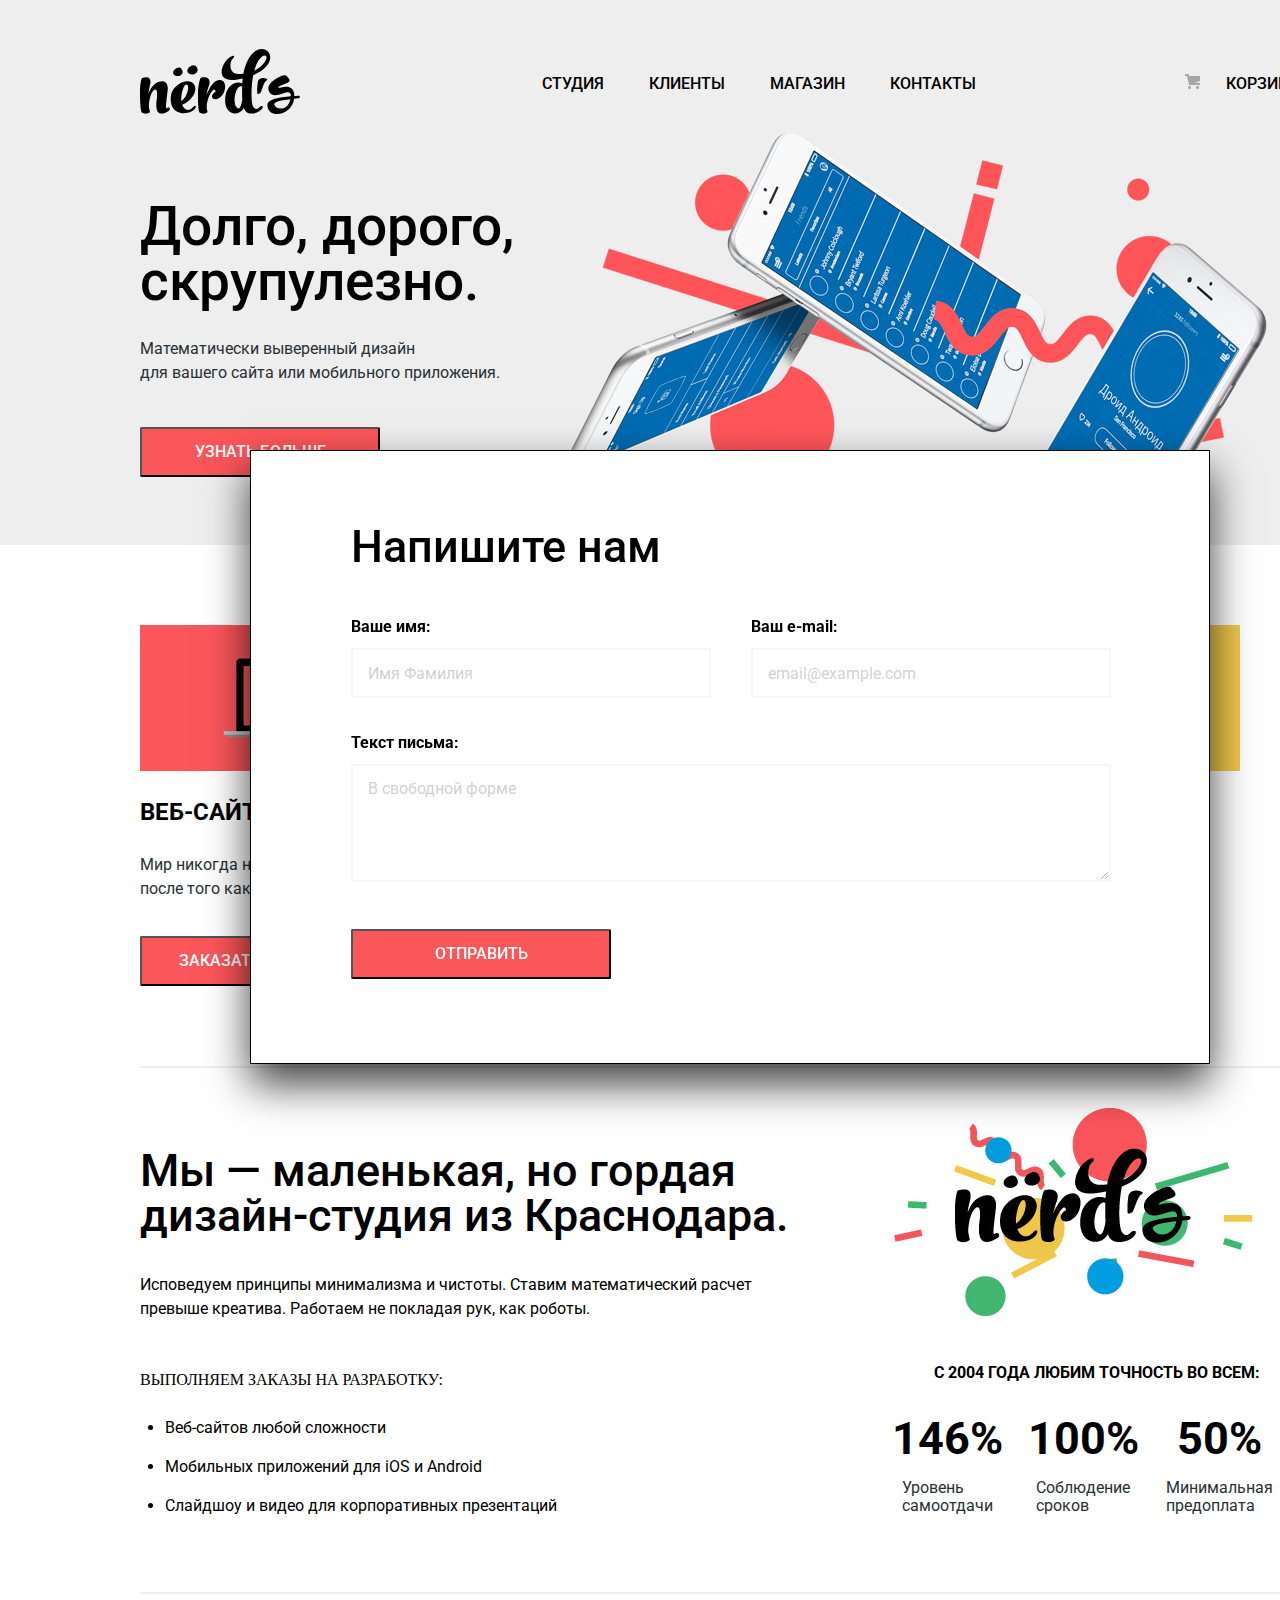
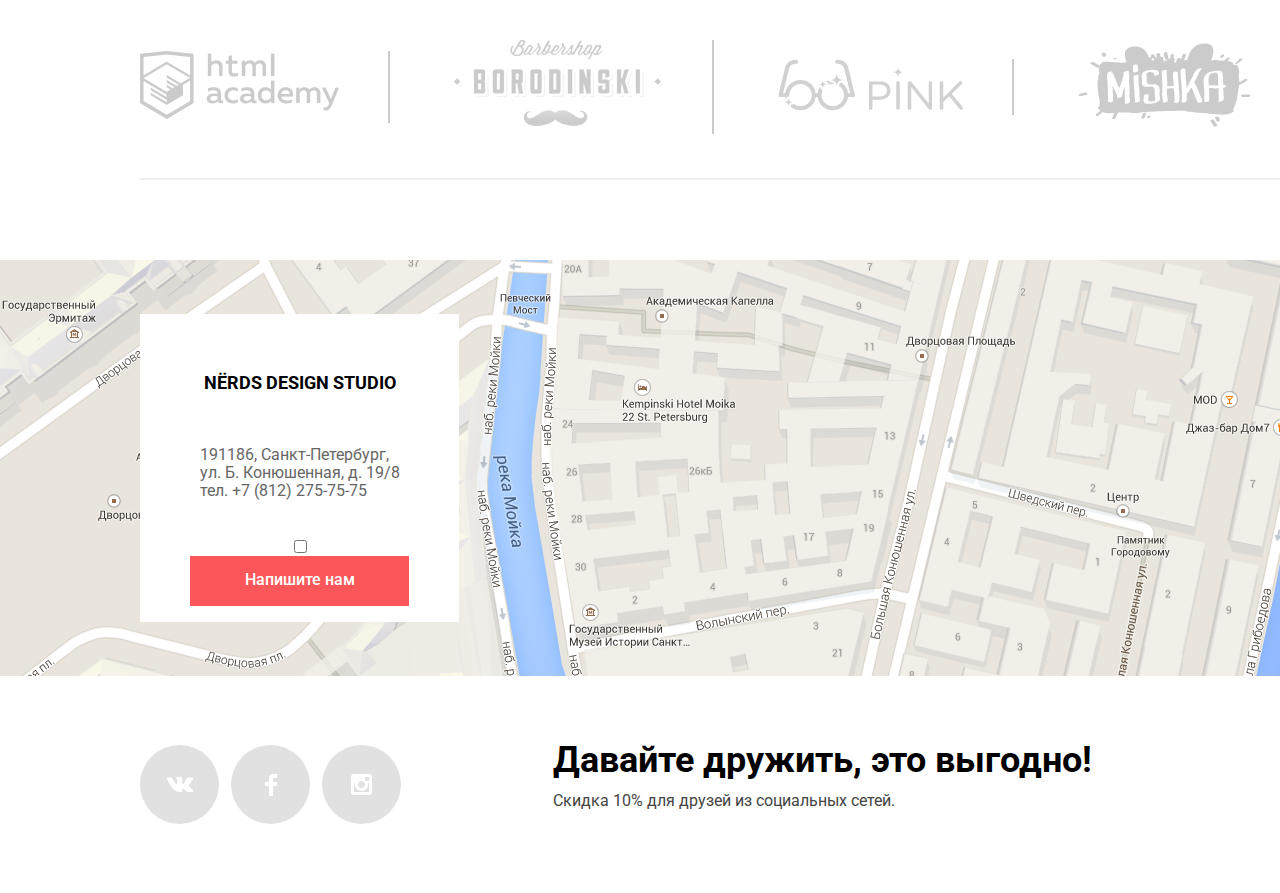
<file: index.html>
<!DOCTYPE html>
<html lang="ru">
<head>
    <meta charset="UTF-8">
    <link rel="stylesheet" href="style.css">
    <link href="https://fonts.googleapis.com/css?family=Roboto:400,500,700&display=swap&subset=cyrillic-ext" rel="stylesheet">
    <title>Нердс</title>
</head>
<body>
<!-- HEADER -->
<h1 class="visuali-hedden">вебстудия нёрдс</h1>
<header class="header">
   <div class="container">
       <div class="header-inner">
           <div class="header-logo">
               <img src="img/nerds-logo.svg" alt="логотип нёрдс">
           </div>
           <nav class="nav">
               <a class="nav-link" href="#">Студия</a>
               <a class="nav-link" href="#">Клиенты</a>
               <a class="nav-link" href="catalog.html">Магазин</a>
               <a class="nav-link" href="#">Контакты</a>
               <a class="nav-link" href="#"><img class="basket-icon" src="img/icon/basket.png" alt="">Корзина</a>
           </nav>
       </div>
   </div>
</header>
<!-- INTRO -->
<div class="intro">
    <div class="container">
        <div class="intro-inner">
            <div class="intro-text">
                <h1 class="intro-title">Долго, дорого,<br>скрупулезно.</h1>
                <p class="intro-subtitle">Математически выверенный дизайн<br>для вашего сайта или мобильного приложения.</p>
                <button class="intro-button" type="submit">Узнать больше</button>
            </div>
            <div class="intro-logo">
                <img src="img/intro-logo.png" alt="">
            </div>
        </div>
    </div>
</div>
<!-- ADVANTAGE -->
<section class="advantage">
    <div class="container">
       <div class="advantage-list">
           <div class="advantage-item">
                <img class="avantage-photo" src="img/advantage/advantage-1.png" alt="">
                <h2 class="advantage-title">Веб-сайты</h2>
                <p class="advantage-subtitle">Мир никогда не будет прежним<br>после того как увидит ваш сайт!</p>
                <button class="advantage-button-1" type="submit">ЗАКАЗАТЬ</button>
           </div>
           <div class="advantage-item">
                <img class="avantage-photo" src="img/advantage/advantage-2.png" alt="">
                <h2 class="advantage-title">Приложения</h2>
                <p class="advantage-subtitle">Покорите топ-10 приложений в<br>AppStore и Google Play</p>
                <button class="advantage-button-2" type="submit">ЗАКАЗАТЬ</button>
           </div>
           <div class="advantage-item">
                <img class="avantage-photo" src="img/advantage/advantage-3.png" alt="">
                <h2 class="advantage-title">Презентации</h2>
                <p class="advantage-subtitle">Вы даже не подозреваете,<br>насколько вы изумительны!</p>
                <button class="advantage-button-3" type="submit">ЗАКАЗАТЬ</button>
           </div>
       </div>
    </div>
</section>
<!-- ABOUTUS -->
<section class="aboutus">
    <div class="container">
        <div class="aboutus-inner">
            <div class="aboutus-text">
                <h2 class="aboutus-title">Мы — маленькая, но гордая<br>дизайн-студия из Краснодара.</h2>
                <p class="aboutus-subtitle">Исповедуем принципы минимализма и чистоты. Ставим математический расчет<br>превыше креатива. Работаем не покладая рук, как роботы.</p>
                <ul class="aboutus-list">
                   <h3 class="aboutus-field">Выполняем заказы на разработку:</h3>
                    <li class="aboutus-item">Веб-сайтов любой сложности</li>
                    <li class="aboutus-item">Мобильных приложений для iOS и Android</li>
                    <li class="aboutus-item">Слайдшоу и видео для корпоративных презентаций</li>
                </ul>
            </div>
            <div class="statistics">
                <img class="statistics-photo" src="img/statistics/nerds-picture.png" alt="">
                <h3 class="statistics-title">с 2004 года Любим точность во всем:</h3>
                <div class="statistics-list">
                    <div class="statistics-item">
                        <div class="percent">146%</div>
                        <p class="statistics-subtitle">Уровень<br>самоотдачи</p>
                    </div>
                    <div class="statistics-item">
                        <div class="percent">100%</div>
                        <p class="statistics-subtitle">Соблюдение<br>сроков</p>
                    </div>
                    <div class="statistics-item">
                        <div class="percent">50%</div>
                        <p class="statistics-subtitle">Минимальная<br>предоплата</p>
                    </div>
                </div>
            </div>
        </div>
    </div>
</section>
<!-- PARTNERS -->
<section class="partners">
    <div class="container">
        <div class="partners-inner">
            <div class="partners-item">
                <a href="#"><img src="img/partners/logo-1.png" alt=""></a>
            </div>
            <div class="partners-item">
                <a href="#"><img src="img/partners/logo-2.png" alt=""></a>
            </div>
            <div class="partners-item">
                <a href="#"><img src="img/partners/logo-3.png" alt=""></a>
            </div>
            <div class="partners-item">
                <a href="#"><img src="img/partners/logo-4.png" alt=""></a>
            </div>
        </div>
    </div>
</section>
<!-- MAP-FORM -->
<section class="map">
<div class="map-inner">
    <div class="contacts">
        <h3 class="contacts-title">NЁRDS DESIGN STUDIO</h3>
        <p class="contacts-subtitle">191186, Санкт-Петербург,<br>ул. Б. Конюшенная, д. 19/8<br>
        тел. +7 (812) 275-75-75</p>
        <input type="checkbox" name="" id="modal">
        <label class="contacts-button" name="Напишите нам" for="modal">Напишите нам</label>
    </div>
<div class="layout">
<form class="popup" action="index.html" method="post">
<h3 class="popup-title">Напишите нам</h3>
    <div class="imputs-fields">
      <div class="field">
        <label for="text">Ваше имя:</label>
        <input type="text" name="name" id="text" value="Имя Фамилия">
      </div>
      <div class="field">
        <label for="email">Ваш e-mail:</label>
        <input type="email" name="email" id="email" value="email@example.com">
      </div>
    </div>
    <div class="field field-textarea">
      <label for="textarea">Текст письма:</label>
      <textarea name="textarea" id="textarea" rows="10" cols="100px">В свободной форме</textarea>
    </div>
      <button type="submit" name="button">ОТПРАВИТЬ</button>
</form>
</div>
</div>
</section>
<!-- FOOTER -->
<footer class="footer">
    <div class="container">
        <div class="footer-inner">
            <div class="social-list">
                <a class="social" href="#"><img src="img/social/vk-1.png" alt=""></a>
                <a class="social" href="#"><img src="img/social/fb-2.png" alt=""></a>
                <a class="social" href="#"><img src="img/social/insta-3.png" alt=""></a>
            </div>
            <div class="footer-text">
                <h3 class="footer-title">Давайте дружить, это выгодно!</h3>
                <p class="footer-subtitle">Скидка 10% для друзей из социальных сетей.</p>
            </div>
        </div>
    </div>
</footer>
</body>
</html>
</file>
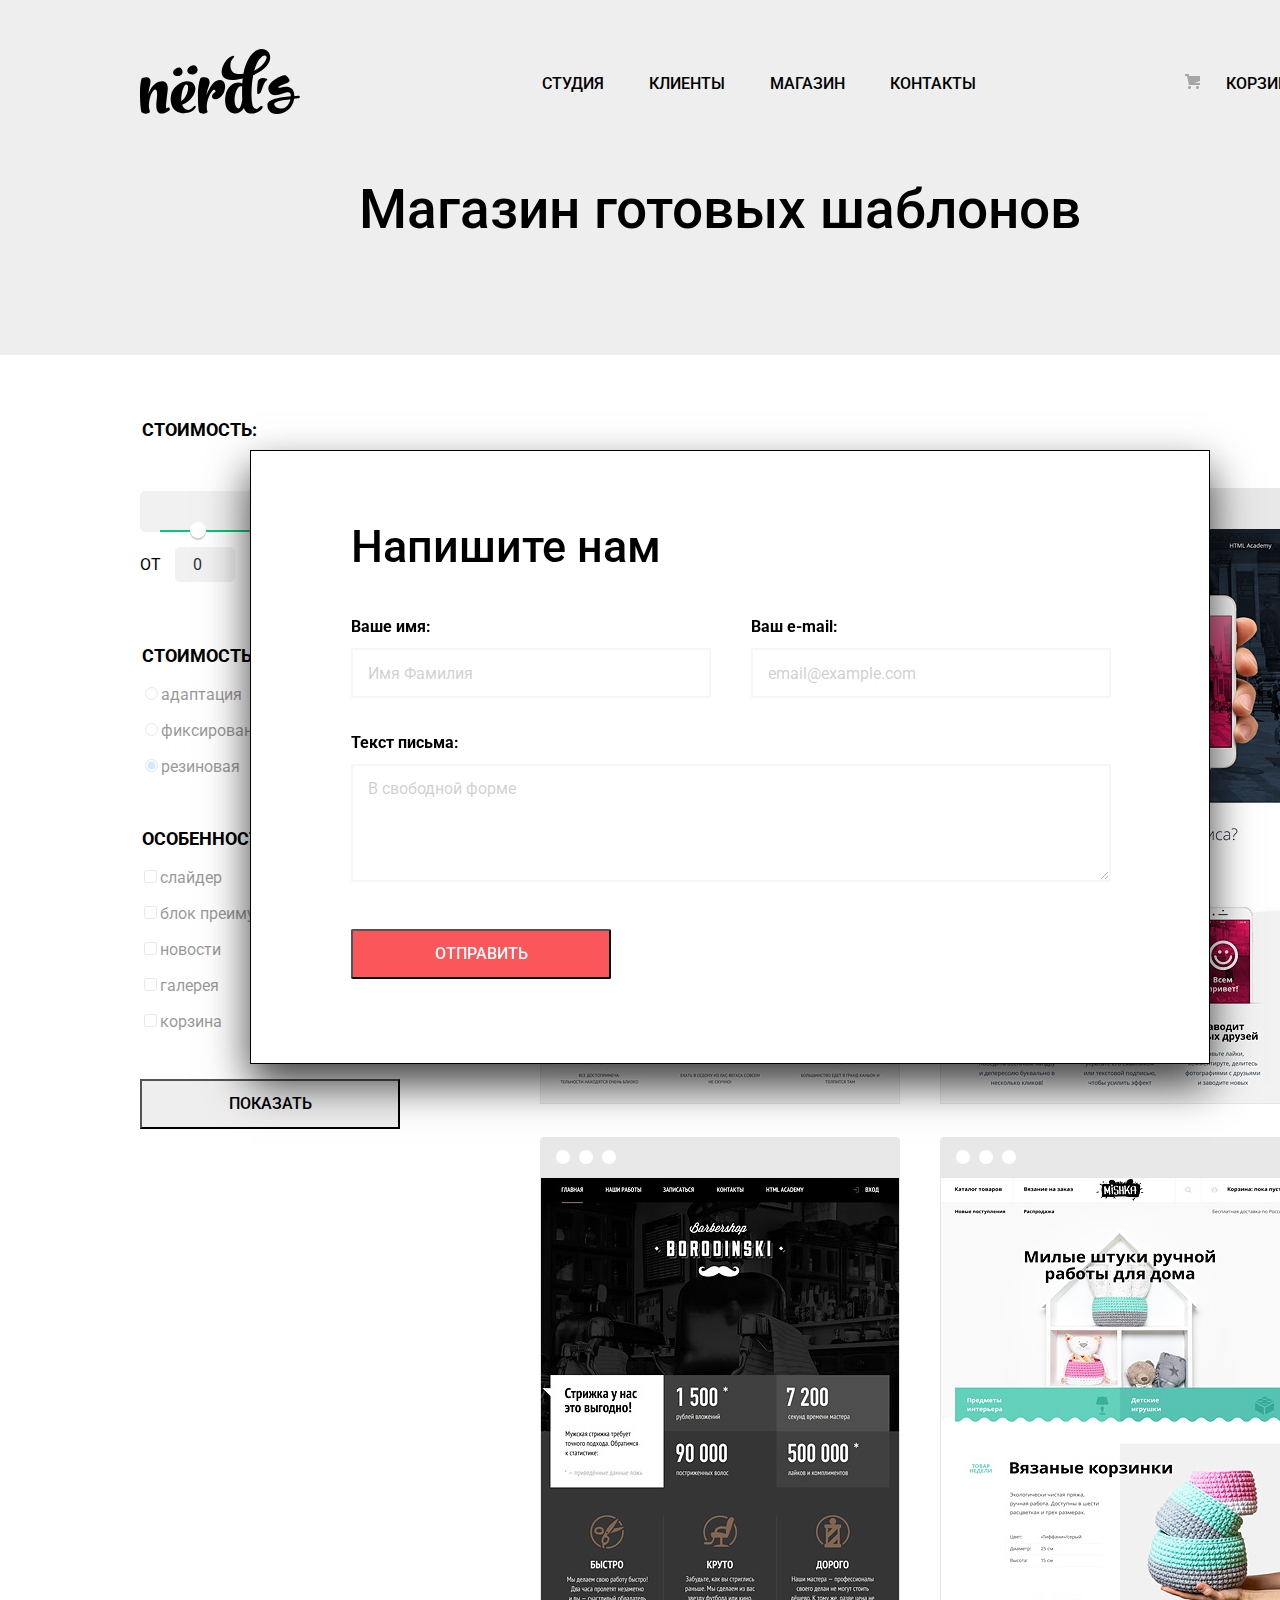
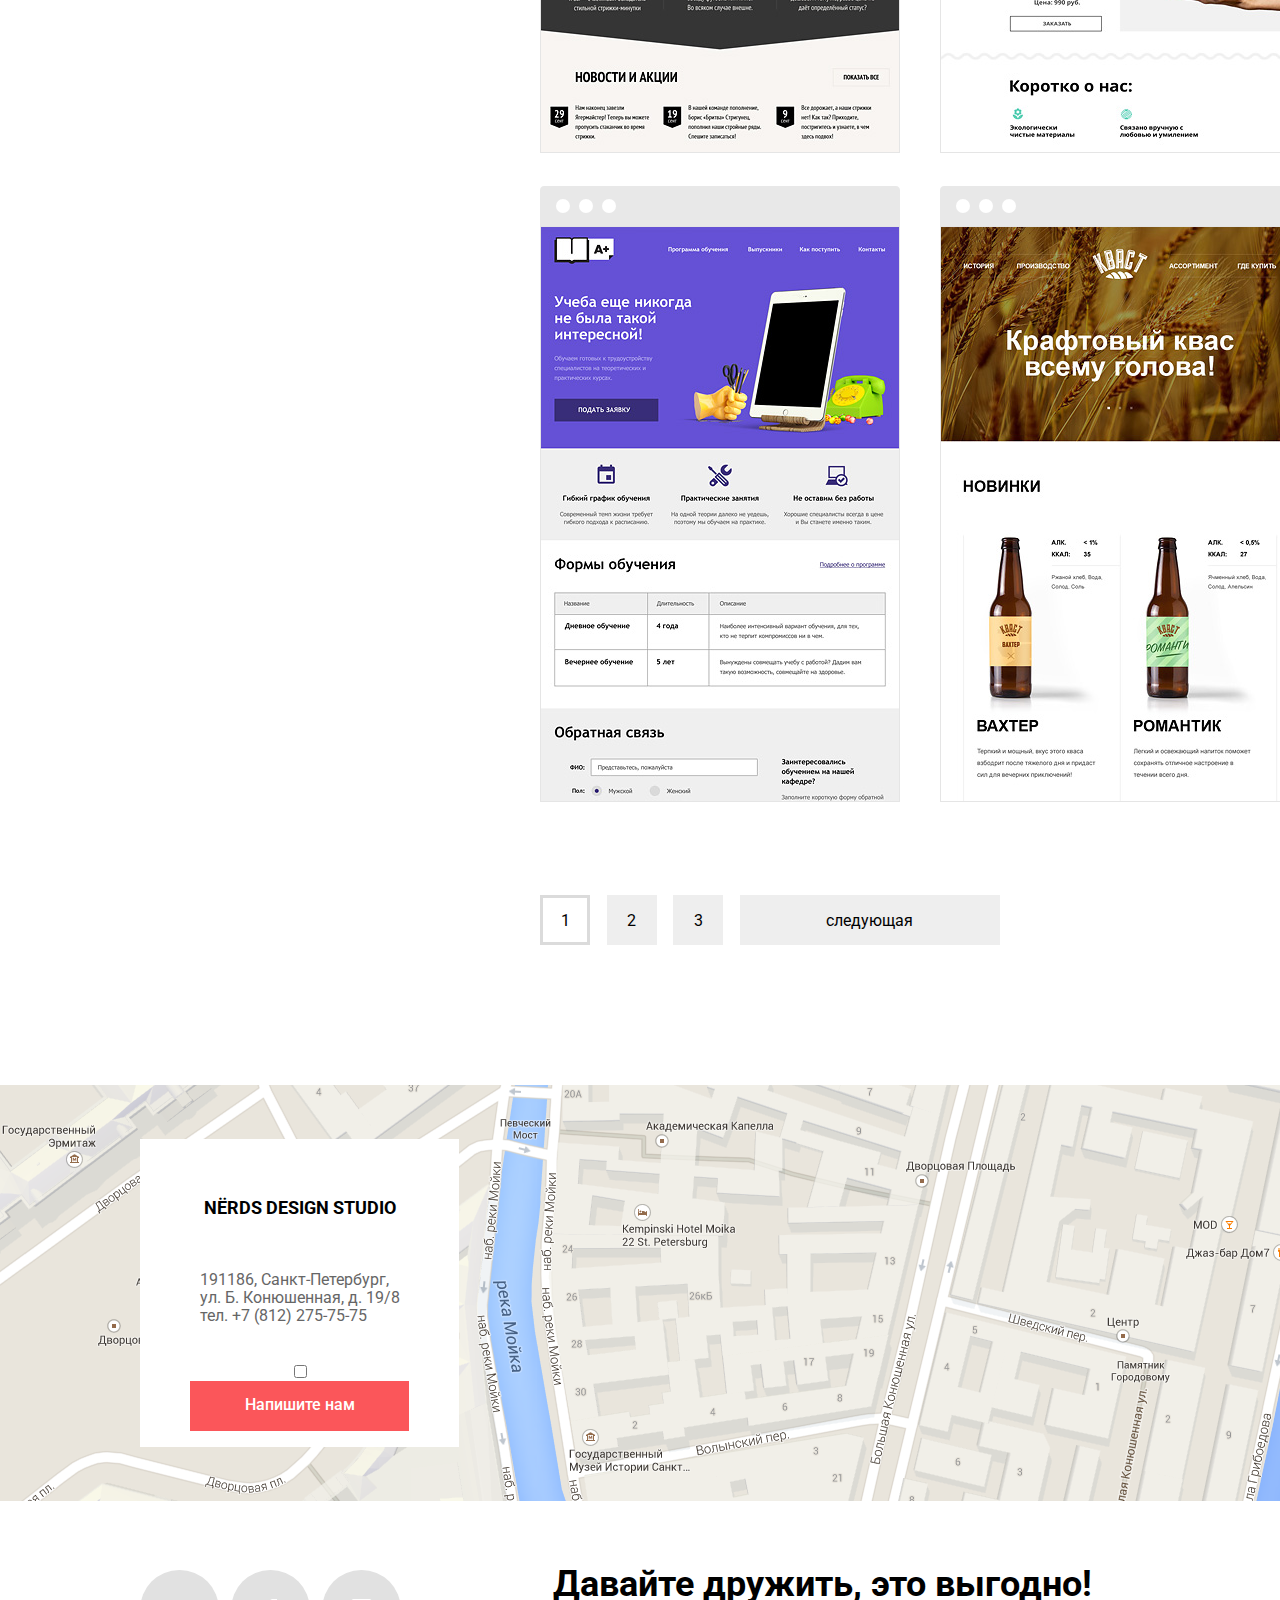
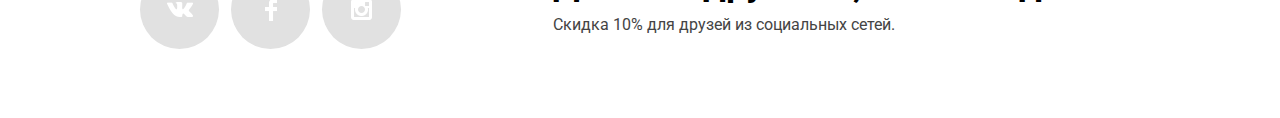
<file: catalog.html>
<!DOCTYPE html>
<html lang="ru">
<head>
    <meta charset="UTF-8">
    <link rel="stylesheet" href="style.css">
    <link href="https://fonts.googleapis.com/css?family=Roboto:400,500,700&display=swap&subset=cyrillic-ext" rel="stylesheet">
    <title>Нердс-Каталог</title>
</head>
<body>
<!-- HEADER-CATALOG -->
<header class="catalog">
   <div class="container">
       <div class="header-inner">
           <div class="header-logo">
               <a href="index.html"><img src="img/nerds-logo.svg" alt="логотип нёрдс"></a>
           </div>
           <nav class="nav">
               <a class="nav-link" href="index.html">Студия</a>
               <a class="nav-link" href="#">Клиенты</a>
               <a class="nav-link" href="#">Магазин</a>
               <a class="nav-link" href="#">Контакты</a>
               <a class="nav-link" href="#"><img class="basket-icon" src="img/icon/basket.png" alt="">Корзина</a>
           </nav>
       </div>
       <h2 class="catalog-title">Магазин готовых шаблонов</h2>
   </div>
</header>
<main class="main-content">
<div class="container">
<div class="main-inner">
    <div class="form">
    <form method="get" action="https://echo.htmlacademy.ru">
                 <fieldset class="filter-item">
                  <legend>Стоимость:</legend>
                      <div class="range-filter">
                          <div class="range-controls">
                              <div class="scale">
                              <div class="bar"></div>
                              </div>
                              <div class="toggle toggle-min"></div>
                              <div class="toggle toggle-max"></div>
                          </div>
                          <div class="price-controls">
                           <label class="min-price">от <input name="min-price" type="number" value="0"></label>
                           <label class="max-price">до <input name="max-price" type="number" value="15000"></label>
                         </div>
                      </div>
                   <div class="filtr-radio">
                       <legend class="legend">Стоимость:</legend>
                        <p><label class="radio" for="a1-field">
                        <input class="radio" type="radio" name="question-one"  id="a1-field" value="a1">адаптация</label>
                        </p>
                        <p><label class="radio" for="a2-field">
                        <input class="radio" type="radio"  name="question-one" id="a2-field" value="a2">фиксированная</label>
                        </p>
                        <p><label class="radio" for="a3-field">
                        <input class="radio" type="radio" name="question-one"  id="a3-field" value="a3" checked>резиновая</label>
                        </p>
                   </div>
                   <div class="filtr-checkbox">
                       <legend>ОСОБЕННОСТИ:</legend>
                         <p><label class="radio" for="b1-field">
                         <input class="radio" type="checkbox" name="slader" id="b1-field">слайдер<br></label>
                        </p>
                        <p><label class="radio" for="b2-field">
                        <input class="radio" type="checkbox" name="block" id="b2-field">блок преимуществ<br></label>
                        </p>
                        <p><label class="radio" for="b3-field">
                        <input class="radio" type="checkbox" name="nwes" id="b3-field">новости<br></label>
                        </p>
                        <p><label class="radio" for="b4-field">
                        <input class="radio" type="checkbox" name="galary" id="b4-field">галерея<br></label>
                        </p>
                        <p><label class="radio" for="b5-field">
                        <input class="radio" type="checkbox" name="basket" id="b5-field">корзина</label>
                        </p>
                    </div>
                    <button class="filter-button" type="submit">ПОКАЗАТЬ</button>
        </fieldset>
    </form>
</div>
<div class="products">
    <div class="products-list">
        <div class="product-item">
            <img class="photo-header" src="img/products/item-0.svg" alt="">
            <img class="photo-item" src="img/products/item-1.png" alt="">
            <div class="product-text">
                <h3 class="product-title">Sedona</h3>
                <p class="product-subtitle">Информационный сайт<br>для туристов</p>
                <button class="button-product" type="submit">9 900 руб.</button>
            </div>
        </div>
        <div class="product-item">
            <img class="photo-header" src="img/products/item-0.svg" alt="">
            <img class="photo-item" src="img/products/item-2.png" alt="">
            <div class="product-text">
                <h3 class="product-title">Pink App</h3>
                <p class="product-subtitle">Продуктовый лендинг<br>приложения для iOS и Android</p>
                <button class="button-product" type="submit">9 900 руб.</button>
            </div>
        </div>
        <div class="product-item">
            <img class="photo-header" src="img/products/item-0.svg" alt="">
            <img class="photo-item" src="img/products/item-3.png" alt="">
            <div class="product-text">
                <h3 class="product-title">Barbershop</h3>
                <p class="product-subtitle">Сайт салона красоты. Для<br>мужчин, да.</p>
                <button class="button-product" type="submit">9 900 руб.</button>
            </div>
        </div>
        <div class="product-item">
            <img class="photo-header" src="img/products/item-0.svg" alt="">
            <img class="photo-item" src="img/products/item-4.png" alt="">
            <div class="product-text">
                <h3 class="product-title">MISHKA</h3>
                <p class="product-subtitle">Интернет-магазин<br>вязаных игрушек</p>
                <button class="button-product" type="submit">9 900 руб.</button>
            </div>
        </div>
        <div class="product-item">
            <img class="photo-header" src="img/products/item-0.svg" alt="">
            <img class="photo-item" src="img/products/item-5.png" alt="">
            <div class="product-text">
                <h3 class="product-title">A Plus</h3>
                <p class="product-subtitle">Лендинг курсов повышения<br>квалификации</p>
                <button class="button-product" type="submit">9 900 руб.</button>
            </div>
        </div>
        <div class="product-item">
            <img class="photo-header" src="img/products/item-0.svg" alt="">
            <img class="photo-item" src="img/products/item-6.png" alt="">
            <div class="product-text">
                <h3 class="product-title">КВАСТ</h3>
                <p class="product-subtitle">Промо-сайт производителя<br>крафтового кваса</p>
                <button class="button-product" type="submit">9 900 руб.</button>
            </div>
        </div>
        <div class="paginacia">
            <a class="paginacia-item-1" href="inner.html">1</a>
            <a class="paginacia-item-2" href="#">2</a>
            <a class="paginacia-item-3" href="#">3</a>
            <a class="paginacia-item-4" href="#">следующая</a>
        </div>
    </div>
</div>
</div>
</div>
</main>
<section class="map">
<div class="map-inner">
    <div class="contacts">
        <h3 class="contacts-title">NЁRDS DESIGN STUDIO</h3>
        <p class="contacts-subtitle">191186, Санкт-Петербург,<br>ул. Б. Конюшенная, д. 19/8<br>
        тел. +7 (812) 275-75-75</p>
        <input type="checkbox" name="" id="modal">
        <label class="contacts-button" name="Напишите нам" for="modal">Напишите нам</label>
    </div>
<div class="layout">
<form class="popup" action="index.html" method="post">
<h3 class="popup-title">Напишите нам</h3>
    <div class="imputs-fields">
      <div class="field">
        <label for="text">Ваше имя:</label>
        <input type="text" name="name" id="text" value="Имя Фамилия">
      </div>
      <div class="field">
        <label for="email">Ваш e-mail:</label>
        <input type="email" name="email" id="email" value="email@example.com">
      </div>
    </div>
    <div class="field field-textarea">
      <label for="textarea">Текст письма:</label>
      <textarea name="textarea" id="textarea" rows="10" cols="100px">В свободной форме</textarea>
    </div>
      <button type="submit" name="button">ОТПРАВИТЬ</button>
</form>
</div>
</div>
</section>
<footer class="footer">
    <div class="container">
        <div class="footer-inner">
            <div class="social-list">
                <a class="social" href="#"><img src="img/social/vk-1.png" alt=""></a>
                <a class="social" href="#"><img src="img/social/fb-2.png" alt=""></a>
                <a class="social" href="#"><img src="img/social/insta-3.png" alt=""></a>
            </div>
            <div class="footer-text">
                <h3 class="footer-title">Давайте дружить, это выгодно!</h3>
                <p class="footer-subtitle">Скидка 10% для друзей из социальных сетей.</p>
            </div>
        </div>
    </div>
</footer>

</body>
</html>
</file>
<file: style.css>
body{
    margin: 0;
    width: 1440px;
    font-family: 'Roboto', sans-serif;
    font-size: 16px;
    color: #000000;

}
.visuali-hedden{
    display: none;
}
*,
*:before,
*:after{
    box-sizing: border-box;
}

/* CONTAINER
=======================*/

.container{
    width: 100%;
    max-width: 1160px;
    margin: 0 auto;
}

/* HEADER
=======================*/

.header{
    height: 132px;
    background-color: #eeeeee;
}
.header-logo{
    cursor: pointer;
}
.header-logo:hover{
    opacity: 80%;
}
.header-logo:active{
    opacity: 30%;
}
.header-inner{
    display: flex;
    justify-content: space-between;
    align-items: center;
    padding-bottom: 18px;
    padding-top: 49px;
}

/* nav
=======================*/

.nav{
    display: flex;
    font-size: 16px;
    font-weight: 500;
    text-transform: uppercase;
}
.nav-link{
    color: #000000;
    text-decoration: none;
    margin-left: 45px;
}
.basket-icon{
    margin-right: 26px;
}
.nav-link:hover{
    color: #fb565a;
}
.nav-link:active{
    opacity: 30%;
    color: color: var(--black-30);
}
.nav-link:first-child{
    margin-left: 0px;
}
.nav-link:last-child{
    margin-left: 209px;
}

/* INTRO
=======================*/

.intro{
    height: 100%;
    max-height: 413px;
    background-color: #eeeeee;
}
.intro-inner{
    display: flex;
    flex-direction: row;
}
.intro-text{
    display: flex;
    flex-direction: column;
    margin-right: 55px;
}
.intro-title{
    font-family: Roboto;
    font-size: 55px;
    font-weight: 500;
    font-stretch: normal;
    font-style: normal;
    line-height: 1;
    letter-spacing: normal;
    text-align: left;
    color: #000000;
    margin-top: 67px;
    margin-bottom: 0px;
    padding-bottom: 28px;
}
.intro-subtitle{
    font-family: Roboto;
    font-size: 16px;
    font-weight: normal;
    font-stretch: normal;
    font-style: normal;
    line-height: 1.5;
    letter-spacing: normal;
    text-align: left;
    color: #283136;
    margin-top: 0px;
    margin-bottom: 42px;
}
.intro-button{
    width: 240px;
    height: 50px;
    background-color: #fb565a;
    margin-bottom: 0 auto;
    font-family: Roboto;
    font-size: 16px;
    font-weight: 500;
    text-transform: uppercase;
    font-stretch: normal;
    font-style: normal;
    line-height: 1.13;
    letter-spacing: normal;
    text-align: center;
    color: #ffffff;
    border-radius: 2px;
    cursor: pointer;
}
.intro-button:hover{
    background-color: #e74246;
}
.intro-button:active{
    background-color: #d7373b;
    opacity: 30%;
}
.intro-logo{
    width: 698px;
    height: 413px;
}

/* ADVANTAGE
=======================*/

.advantage-list{
    display: flex;
    padding: 80px 0;
    border-bottom: 2px solid #eeeeee;
}
.advantage-item{
    width: 33.33333%;
    margin-right: 100px;
}
.avantage-photo{
    display: flex;
    padding-bottom: 26px;
}
.advantage-title{
    font-size: 24px;
    font-family: Roboto;
    font-weight: bold;
    text-transform: uppercase;
    font-stretch: normal;
    font-style: normal;
    line-height: 1.25;
    letter-spacing: normal;
    text-align: left;
    color: #000000;
    margin-top: 0px;
    margin-bottom: 26px;
}
.advantage-subtitle{
    font-family: Roboto;
    font-size: 16px;
    font-weight: normal;
    font-stretch: normal;
    font-style: normal;
    line-height: 1.5;
    letter-spacing: normal;
    text-align: left;
    color: #283136;
    margin-top: 0px;
    margin-bottom: 35px;
}
.advantage-button-1{
    width: 160px;
    height: 50px;
    background-color: #fb565a;
    font-size: 16px;
    font-family: Roboto;
    font-weight: 500;
    text-transform: uppercase;
    font-stretch: normal;
    font-style: normal;
    line-height: 1.13;
    letter-spacing: normal;
    text-align: center;
    color: #ffffff;
    border-radius: 2px;
    cursor: pointer;
}
.advantage-button-1:hover{
    background-color: #e74246;
}
.advantage-button-1:active{
    background-color: #d7373b;
}
.advantage-button-2{
    width: 160px;
    height: 50px;
    background-color: #00ca74;
    font-size: 16px;
    font-family: Roboto;
    font-weight: 500;
    text-transform: uppercase;
    font-stretch: normal;
    font-style: normal;
    line-height: 1.13;
    letter-spacing: normal;
    text-align: center;
    color: #ffffff;
    border-radius: 2px;
    cursor: pointer;
}
.advantage-button-2:hover{
    background-color: #00bc6c;
}
.advantage-button-2:active{
    background-color: #00aa62;
}
.advantage-button-3{
    width: 160px;
    height: 50px;
    background-color: #efc84a;
    font-size: 16px;
    font-family: Roboto;
    font-weight: 500;
    text-transform: uppercase;
    font-stretch: normal;
    font-style: normal;
    line-height: 1.13;
    letter-spacing: normal;
    text-align: center;
    color: #ffffff;
    border-radius: 2px;
    cursor: pointer;
}
.advantage-button-3:hover{
    background-color: #eab534;
}
.advantage-button-3:active{
    background-color: #e5a722;
}

/* ABOUTUS
=======================*/

.aboutus-inner{
    display: flex;
    justify-content: space-between;
    margin-bottom: 0px;
}
.aboutus-text{
    display: flex;
    flex-direction: column;
}
.aboutus-title{
    font-family: Roboto;
    font-size: 45px;
    font-weight: 500;
    font-stretch: normal;
    font-style: normal;
    line-height: 1;
    letter-spacing: normal;
    text-align: left;
    color: #000000;
    margin-top: 80px;
    margin-bottom: 35px;
}
.aboutus-subtitle{
    margin-top: 0px;
    margin-bottom: 47px;
    font-family: Roboto;
    font-size: 16px;
    font-weight: normal;
    font-stretch: normal;
    font-style: normal;
    line-height: 1.5;
    letter-spacing: normal;
    text-align: left;
    color: var(--charcoal-grey);
}
.aboutus-list{
    margin-top: 0px;
    padding-left: 0px;
}
.aboutus-field{
    font-family: Roboto-Bold;
    font-size: 16px;
    text-transform: uppercase;
    font-weight: normal;
    font-stretch: normal;
    font-style: normal;
    line-height: 24px;
    letter-spacing: normal;
    text-align: left;
    color: #000000;
    margin-top: 0px;
    margin-bottom:
}
.aboutus-item{
    margin-left: 25px;
    padding: 10px 0;
}
.statistics{
    margin-top: 40px;
}
.statistics-photo{
    margin-bottom: 41px;
}
.statistics-title{
    margin-top: 0px;
    margin-bottom: 49px;
    font-family: Roboto;
    font-size: 16px;
    text-transform: uppercase;
    font-weight: bold;
    font-stretch: normal;
    font-style: normal;
    line-height: 1.5;
    letter-spacing: normal;
    text-align: center;
    color: #000000;
}
.statistics-list{
    display: flex;
}
.statistics-item{
    display: flex;
    width: 33.33333%;
    padding-right: 26px;
    flex-direction: column;
    align-items: center;
}
.percent{
    margin-bottom: 35px;
    font-family: Roboto;
    font-size: 45px;
    font-weight: bold;
    font-stretch: normal;
    font-style: normal;
    line-height: 0.22;
    letter-spacing: normal;
    text-align: left;
    color: #000000;
}
.statistics-subtitle{
    margin-top: 0px;
    margin-bottom: 77px;
    font-family: Roboto;
    font-size: 16px;
    font-weight: normal;
    font-stretch: normal;
    font-style: normal;
    line-height: 1.13;
    letter-spacing: normal;
    text-align: left;
    color: #283136;
}

/* PARTNERS
=======================*/

.partners-inner{
    display: flex;
    justify-content: space-between;
    align-items: center;
    padding-top: 46px;
    padding-bottom: 44px;
    border-top: 2px solid #eeeeee;
    border-bottom: 2px solid #eeeeee;
}
.partners-item{
    height: 25%;
    padding-right: 49px;
    border-right: 2px solid #000000;
    opacity: 20%;
}
.partners-item:hover{
    opacity: 1;
}
.partners-item:active{
    opacity: 20%;
}
.partners-item:last-child{
    border-right: none;
}

/* MAP
=======================*/

.map{
    height: 416px;
    background: url("img/map/2.png");
    margin-top: 80px;
    z-index: 1;
}
.map-inner{
    display: flex;
    height: 100%;
}
.contacts{
    display: flex;
    flex-direction: column;
    align-items: center;
    width: 319px;
    height: 308px;
    top: 54px;
    left: 140px;
    background-color: #ffffff;
    margin-top: 54px;
    margin-left: 140px;
}
.contacts-title{
    font-family: Roboto;
    font-size: 18px;
    text-transform: uppercase;
    font-weight: bold;
    font-stretch: normal;
    font-style: normal;
    line-height: 1.67;
    letter-spacing: normal;
    text-align: left;
    color: #000000;
    margin-top: 54px;
    margin-bottom: 32px;
}
.contacts-subtitle{
    font-family: Roboto;
    font-size: 16px;
    font-weight: normal;
    font-stretch: normal;
    font-style: normal;
    line-height: 1.13;
    letter-spacing: normal;
    text-align: left;
    color: #666666;
    margin-bottom: 37px;
}
.contacts-button{
    display: block;
    width: 219px;
    height: 50px;
    background-color: #fb565a;
    text-align: center;
    padding-top: 15px;
    font-family: Roboto;
    font-size: 16px;
    font-weight: 500;
    font-stretch: normal;
    font-style: normal;
    line-height: 1.13;
    letter-spacing: normal;
    color: #ffffff;
}
.contacts-button:hover{
    background-color: #e74246;
}
.contacts-button:active{
    background-color: #d7373b;
}

/* FOOTER
=======================*/

.footer-inner{
    display: flex;
    height: 217px;
    padding-top: 69px;
    padding-bottom: 69px;
    align-items: center;
}
.social{
    display: flex;
    align-items: center;
    justify-content: center;
    width: 79px;
    height: 79px;
    border-radius: 50%;
    background-color: #e1e1e1;
    margin-right: 12px;
}
.social:hover{
    background-color: #e74246;
}
.social:active{
    background-color: #d7373b;
}
.social-list{
    display: flex;
    flex-direction: row;
    margin-right: 140px;
}
.footer-title{
    font-family: Roboto;
    font-size: 36px;
    font-weight: bold;
    font-stretch: normal;
    font-style: normal;
    line-height: 1;
    letter-spacing: normal;
    text-align: left;
    color: #000000;
    margin-top: 0px;
    margin-bottom: 12px;
}
.footer-subtitle{
    font-family: Roboto;
    font-size: 16px;
    font-weight: normal;
    font-stretch: normal;
    font-style: normal;
    line-height: 1.38;
    letter-spacing: normal;
    text-align: left;
    color: #444444;
    margin-top: 0px;
}

/* CATALOG-NERDS
=======================*/

.catalog{
    height: 355px;
    background-color: #eeeeee;
}
.catalog-title{
    font-family: Roboto;
    font-size: 55px;
    font-weight: 500;
    font-stretch: normal;
    font-style: normal;
    line-height: 1;
    letter-spacing: normal;
    text-align: center;
    color: #000000;
}
.main-content{
    margin-top: 0px;
}

/* RANGE
=======================*/

.filter-item {
    margin: 0;
    padding: 0;
    border: none;
    width: 260px;
    margin: 50px auto;
    margin-top: 63px;
}
.range-filter {
    width: 260px;
    margin-top: 49px;
    margin-bottom: 62px;
}
.filter-item legend {
    font-size: 18px;
    line-height: 24px;
    text-transform: uppercase;
    font-weight: 700;
}
.range-controls {
    position: relative;
    height: 41px;
    margin-bottom: 15px;
    padding-top: 39px;
    padding-right: 20px;
    padding-left: 20px;
    background-color: #f1f1f1;
    border-radius: 5px;
}
.range-controls .scale {
    height: 2px;
    background: #d7dcde;
}
.range-controls .bar {
    width: 70%;
    height: 2px;
    background: #00ca74;
}
.range-controls .toggle {
    position: absolute;
    top: 31px;
    left: 0;
    width: 4px;
    height: 4px;
    padding: 0;
    border: 8px solid #ffffff;
    background-color: #ababab;
    box-shadow: 0 2px 1px 0 #cfcfcf;
    border-radius: 50%;
    cursor: pointer;
}
.range-controls .toggle-min {
    left: 50px;
}
.range-controls .toggle-max {
    left: 110px;
}
.price-controls {
    font-size: 0;
}
.price-controls label {
    display: inline-block;
    width: 50%;
    font-size: 16px;
    text-transform: uppercase;
}
.price-controls input {
    width: 60px;
    padding: 8px 10px;
    margin-left: 10px;
    font-family: Roboto, Arial, sans-serif;
    font-size: 16px;
    text-align: center;
    color: #283136;
    border: none;
    border-radius: 5px;
    background: #f1f1f1;
}
.max-price {
    text-align: right;
}
/* /RANGE
=======================*/

/* FORM
=======================*/

.form{
    width: 260px;
}
.filtr-radio{
    margin-bottom: 51px;
}
.radio{
    opacity: 40%;
}
.radio:hover{
    opacity: 100%;
}
.radio:active{
    opacity: 30%;
}
.filtr-checkbox{
    margin-bottom: 48px;
}
.filter-button{
    width: 260px;
    height: 50px;
    background-color: #eeeeee;
    font-family: Roboto;
    font-size: 16px;
    font-weight: 500;
    font-stretch: normal;
    font-style: normal;
    line-height: 1.13;
    letter-spacing: normal;
    text-align: center;
    color: #000000;
    cursor: pointer;
}
.filter-button:hover{
    width: 260px;
    height: 50px;
    background-color: #dfdfdf;
}
.filter-button:active{
    width: 260px;
    height: 50px;
    box-shadow: inset 0px 3px 0 0 rgba(0, 1, 1, 0.1);
    background-color: #d5d5d5;
}
/* MAIN-products
=======================*/
.main-inner{
    display: flex;
    justify-content: space-between;
}
.products-list{
    display: flex;
    justify-content: space-between;
    flex-wrap: wrap;
    width: 760px;
    margin-top: 133px;
}
.product-item{
    display: flex;
    flex-direction: column;
    width: 360px;
    margin-bottom: 33px;
}
.photo-header{
    opacity: 12%;
}
.product-item:hover .photo-header{
    opacity: 100%;
}
.product-item:hover .product-text{
    opacity: 100%
}
.product-text{
    display: flex;
    flex-direction: column;
    align-items: center;
    width: 360px;
    height: 231px;
    background-color: #eeeeee;
    margin-top: -231px;
    opacity: 0%;
}
.product-title{
    font-family: Roboto;
    font-size: 18px;
    font-weight: bold;
    font-stretch: normal;
    font-style: normal;
    line-height: 1.67;
    letter-spacing: normal;
    text-align: center;
    color: #000000;
}
.product-subtitle{
    font-family: Roboto;
    font-size: 16px;
    font-weight: normal;
    font-stretch: normal;
    font-style: normal;
    line-height: 1.13;
    letter-spacing: normal;
    text-align: center;
    color: #666666;
}
.button-product{
    width: 200px;
    height: 50px;
    background-color: #fb565a;
    font-family: Roboto;
    font-size: 16px;
    font-weight: 500;
    font-stretch: normal;
    font-style: normal;
    line-height: 1.13;
    letter-spacing: normal;
    text-align: center;
    color: #ffffff;
    cursor: pointer;
}

/* PAGINACIA
=======================*/

.paginacia{
    margin-top: 60px;
    margin-bottom: 60px;
    display: flex;
    width: 460px;
    justify-content: space-between;
    text-decoration: none;
    cursor: pointer;
}
.paginacia-item-4{
    font-size: 16px;
    color: #000000;
    width: 260px;
    height: 50px;
    background-color: #eeeeee;
    display: flex;
    justify-content: center;
    align-items: center;
    text-decoration: none;
}
.paginacia-item-3{
   font-size: 16px;
   color: #000000;
   width: 50px;
   height: 50px;
   background-color: #eeeeee;
   display: flex;
   justify-content: center;
   align-items: center;
   text-decoration: none;
}
.paginacia-item-3:hover{
    width: 43px;
    height: 43px;
    background-color: #dfdfdf;
}
.paginacia-item-3:active{
    width: 43px;
    height: 43px;
    box-shadow: inset 0px 3px 0 0 rgba(0, 1, 1, 0.1);
    background-color: #d5d5d5;
}
.paginacia-item-2{
   font-size: 16px;
   color: #000000;
   width: 50px;
   height: 50px;
   background-color: #eeeeee;
   display: flex;
   justify-content: center;
   align-items: center;
   text-decoration: none;
}
.paginacia-item-2:hover{
    width: 43px;
    height: 43px;
    background-color: #dfdfdf;
}
.paginacia-item-2:active{
    width: 43px;
    height: 43px;
    box-shadow: inset 0px 3px 0 0 rgba(0, 1, 1, 0.1);
    background-color: #d5d5d5;
}
.paginacia-item-1{
   font-size: 16px;
   color: #000000;
   width: 50px;
   height: 50px;
   border: solid 3px #dbdbdb;
   display: flex;
   justify-content: center;
   align-items: center;
   text-decoration: none;
}

/* POPUP
=======================*/

.layout{
  display: flex;
  position: fixed;
  width: 960px;
  min-height: 590px;
  left: 250px;
  top: 450px;
  justify-content: center;
  align-items: center;
  z-index: 2;
}
.popup{
  display: flex;
  flex-direction: column;
  justify-content: flex-start;
  align-items: flex-start;
  width: 960px;
  min-height: 590px;
  padding-left: 100px;
  padding-right: 100px;
  padding-top: 73px;
  padding-bottom: 84px;
  box-sizing: border-box;
  text-align: center;
  border: 1px solid;
  background-color: #ffffff;
  color: #000000;
  transition: 0.5s all;
  box-shadow: 0px 20px 40px 0 rgba(0, 1, 1, 0.75);
}
.popup-title{
  font-family: Roboto;
  font-size: 45px;
  font-weight: 500;
  font-stretch: normal;
  font-style: normal;
  line-height: 1;
  letter-spacing: normal;
  text-align: left;
  color: #000000;
  margin-top: 0;
  margin-bottom: 49px;
}
.popup button{
  width: 260px;
  height: 50px;
  background-color: #fb565a;
  font-family: Roboto;
  font-size: 16px;
  font-weight: 500;
  font-stretch: normal;
  font-style: normal;
  line-height: 1.13;
  letter-spacing: normal;
  text-align: center;
  color: #ffffff;
  cursor: pointer;
  border-radius: 2px;
}
.field{
  display: flex;
  flex-direction: column;
  align-items: flex-start;
}
.field label{
  font-family: Roboto;
  font-size: 16px;
  font-weight: bold;
  font-stretch: normal;
  font-style: normal;
  line-height: 1.13;
  letter-spacing: normal;
  text-align: left;
  color: #000000;
  margin-bottom: 12px;
  cursor: pointer;
}
.field input{
  width: 360px;
  height: 50px;
  border: 2px solid #eeeeee;
  opacity: 0.5;
  font-family: Roboto;
  font-size: 16px;
  font-weight: normal;
  font-stretch: normal;
  font-style: normal;
  line-height: 1.13;
  letter-spacing: normal;
  text-align: left;
  color: rgba(68, 68, 68, 0.5);
  padding-left: 15px;
  cursor: pointer;
}
.field textarea{
  width: 760px;
  height: 118px;
  border: 2px solid #eeeeee;
  background-color: #ffffff;
  margin-bottom: 47px;
  cursor: pointer;
}
.field textarea{
  opacity: 0.5;
  font-family: Roboto;
  font-size: 16px;
  font-weight: normal;
  font-stretch: normal;
  font-style: normal;
  line-height: 1.13;
  letter-spacing: normal;
  text-align: left;
  color: rgba(68, 68, 68, 0.5);
  padding-left: 15px;
  padding-top: 14px;
}
.imputs-fields{
  display: flex;
  justify-content: space-between;
  margin-bottom: 36px;
}
.imputs-fields .field{
  width: 360px;
  margin-right: 40px;
}
</file>
